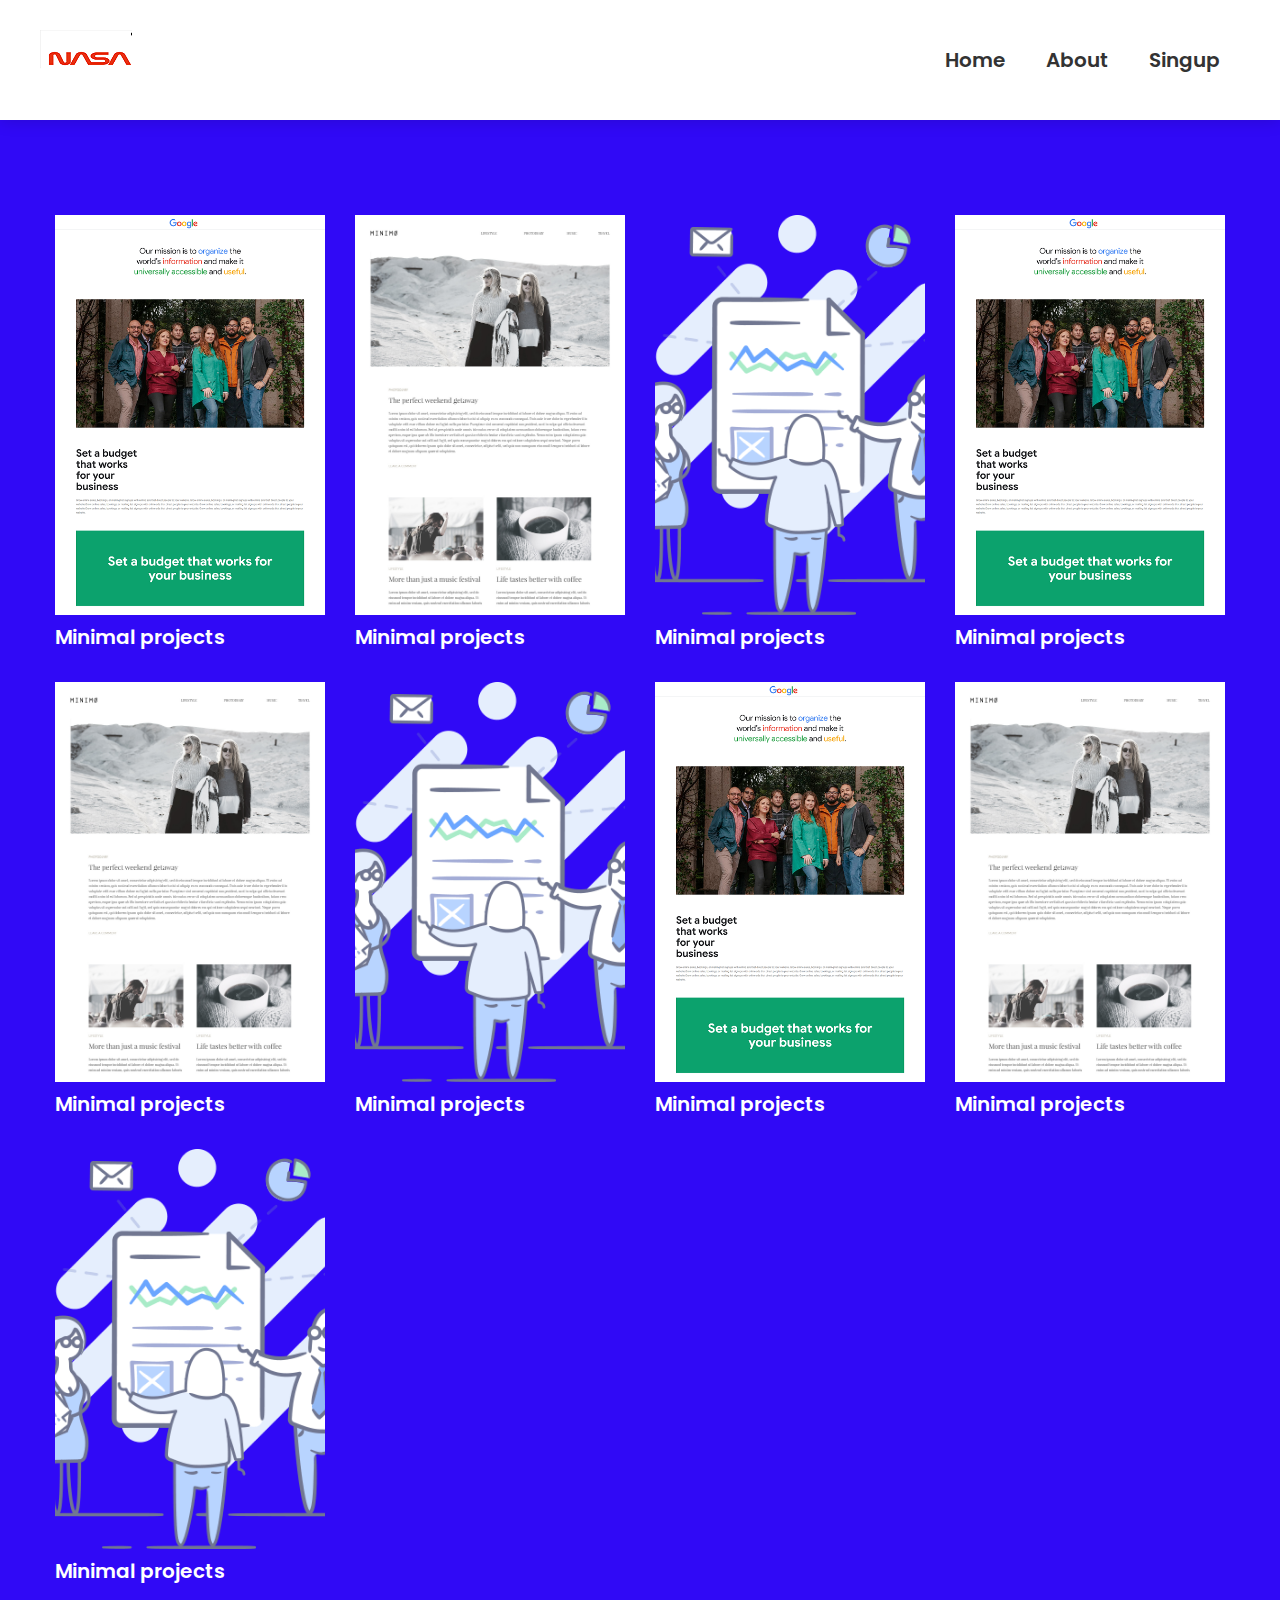
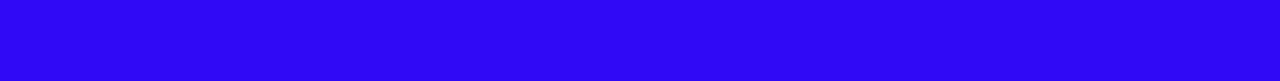
<file: index.html>
<!DOCTYPE html>
<html>
<head>
	<title>singup</title>
	<link rel="stylesheet"  href="css/style.css">
</head>
<body>
<!--header start-->	
	<header>
		<div class="container flex align-center">
			<div class="logo">
				<a href="index.html">
					<img src="images/logo.png" alt="logo">
				</a>
			</div>

			<nav>
				<ul class="flex">
					<li><a href="index.html">Home</a></li>
				
					<li><a href="about.html">About</a></li>
				
					<li><a href="singup.html">Singup</a></li> 
				</ul>
			</nav>
		</div>
	</header>
<!--header end-->


<!-- porotfolio  section-->
	<section class="porotfolio-section">
		<div class="container flex">
			<!--project-->
			<div class="col">
				<a href=""class="project">
					<img src="images/1.png">
					<h2>Minimal projects</h2>
				</a>
			</div>
			<!--project-->
			<!--project-->
			<div class="col">
				<a href="" class="project">
					<img src="images/2.png">
					<h2>Minimal projects</h2>
				</a>
			</div>
			<!--project-->
			<!--project-->
			<div class="col">
				<a href="" class="project">
					<img src="images/3.png">
					<h2>Minimal projects</h2>
				</a>
			</div>
			<!--project-->
			<!--project-->
			<div class="col">
				<a href="" class="project">
					<img src="images/4.png">
					<h2>Minimal projects</h2>
				</a>
			</div>
			<!--project-->
			<!--project-->
			<div class="col">
				<a href="" class="project">
					<img src="images/5.png">
					<h2>Minimal projects</h2>
				</a>
			</div>
			<!--project-->
			<!--project-->
			<div class="col">
				<a href="" class="project">
					<img src="images/6.png">
					<h2>Minimal projects</h2>
				</a>
			</div>
			<!--project-->
			<!--project-->
			<div class="col">
				<a href="" class="project">
					<img src="images/7.png">
					<h2>Minimal projects</h2>
				</a>
			</div>
			<!--project-->

			<!--project-->
			<div class="col">
				<a href="" class="project">
					<img src="images/8.png">
					<h2>Minimal projects</h2>
				</a>
			</div>
			<!--project-->

			<!--project-->
			<div class="col">
				<a href="" class="project">
					<img src="images/9.png">
					<h2>Minimal projects</h2>
				</a>
			</div>
			<!--project-->
			
		</div>
	</section>
<!-- porotfolio section-->





</body>
</html>
</file>
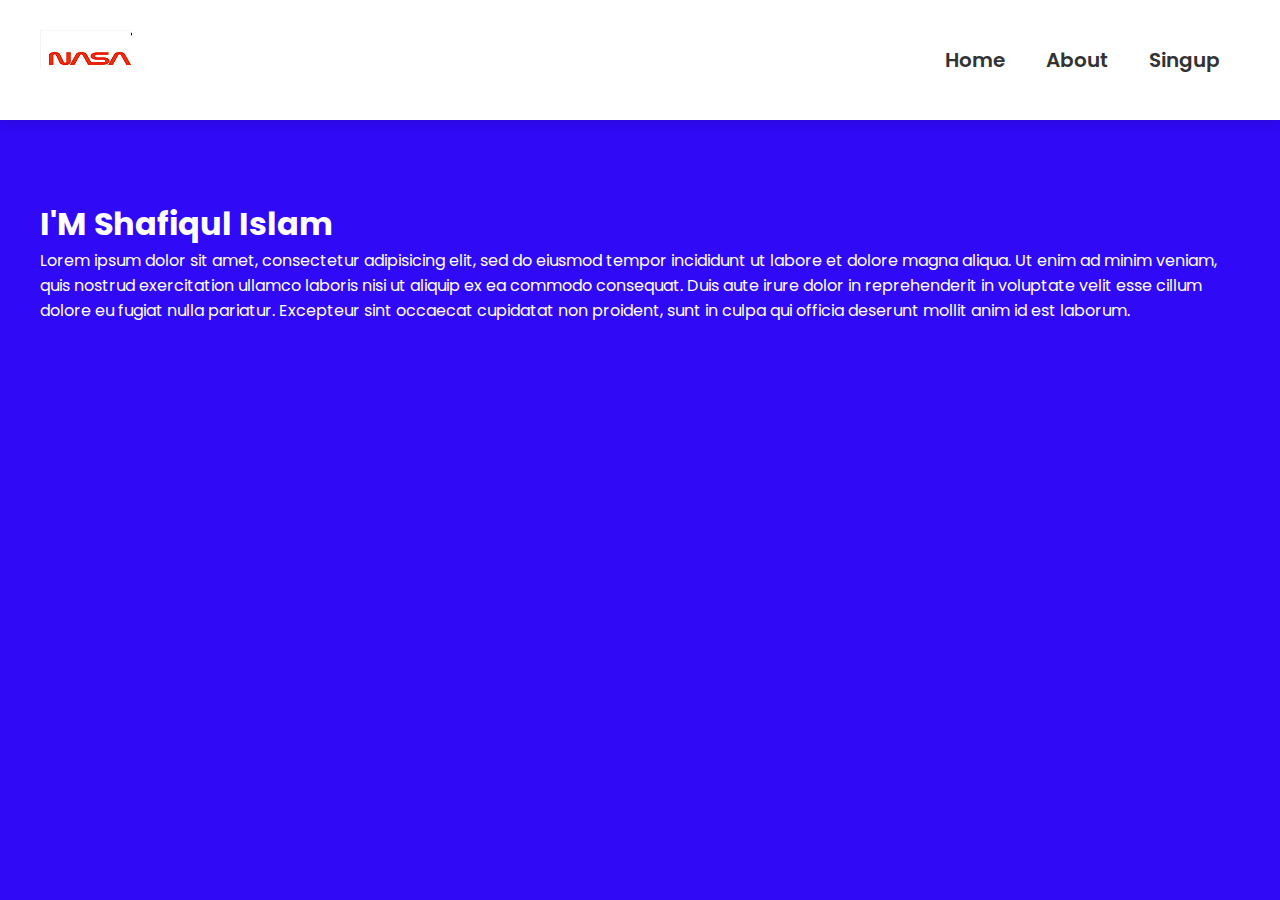
<file: about.html>
<!DOCTYPE html>
<html>
<head>
	<title>singup</title>
	<link rel="stylesheet"  href="css/style.css">
</head>
<body>
<!--header start-->	
	<header>
		<div class="container flex align-center">
			<div class="logo">
				<a href="index.html">
					<img src="images/logo.png" alt="logo">
				</a>
			</div>

			<nav>
				<ul class="flex">
					<li><a href="index.html">Home</a></li>
				
					<li><a href="about.html">About</a></li>
				
					<li><a href="singup.html">Singup</a></li> 
				</ul>
			</nav>
		</div>
	</header>
<!--header end-->
   
              <section>
              	<div class="container">
              		
              		<div class="about-section">
              			<h1>I'M Shafiqul Islam</h1>
              			
              			<p>Lorem ipsum dolor sit amet, consectetur adipisicing elit, sed do eiusmod
              			tempor incididunt ut labore et dolore magna aliqua. Ut enim ad minim veniam,
              			quis nostrud exercitation ullamco laboris nisi ut aliquip ex ea commodo
              			consequat. Duis aute irure dolor in reprehenderit in voluptate velit esse
              			cillum dolore eu fugiat nulla pariatur. Excepteur sint occaecat cupidatat non
              			proident, sunt in culpa qui officia deserunt mollit anim id est laborum.</p>

              		</div>


              	</div>

              </section>

</body>
</html>
</file>
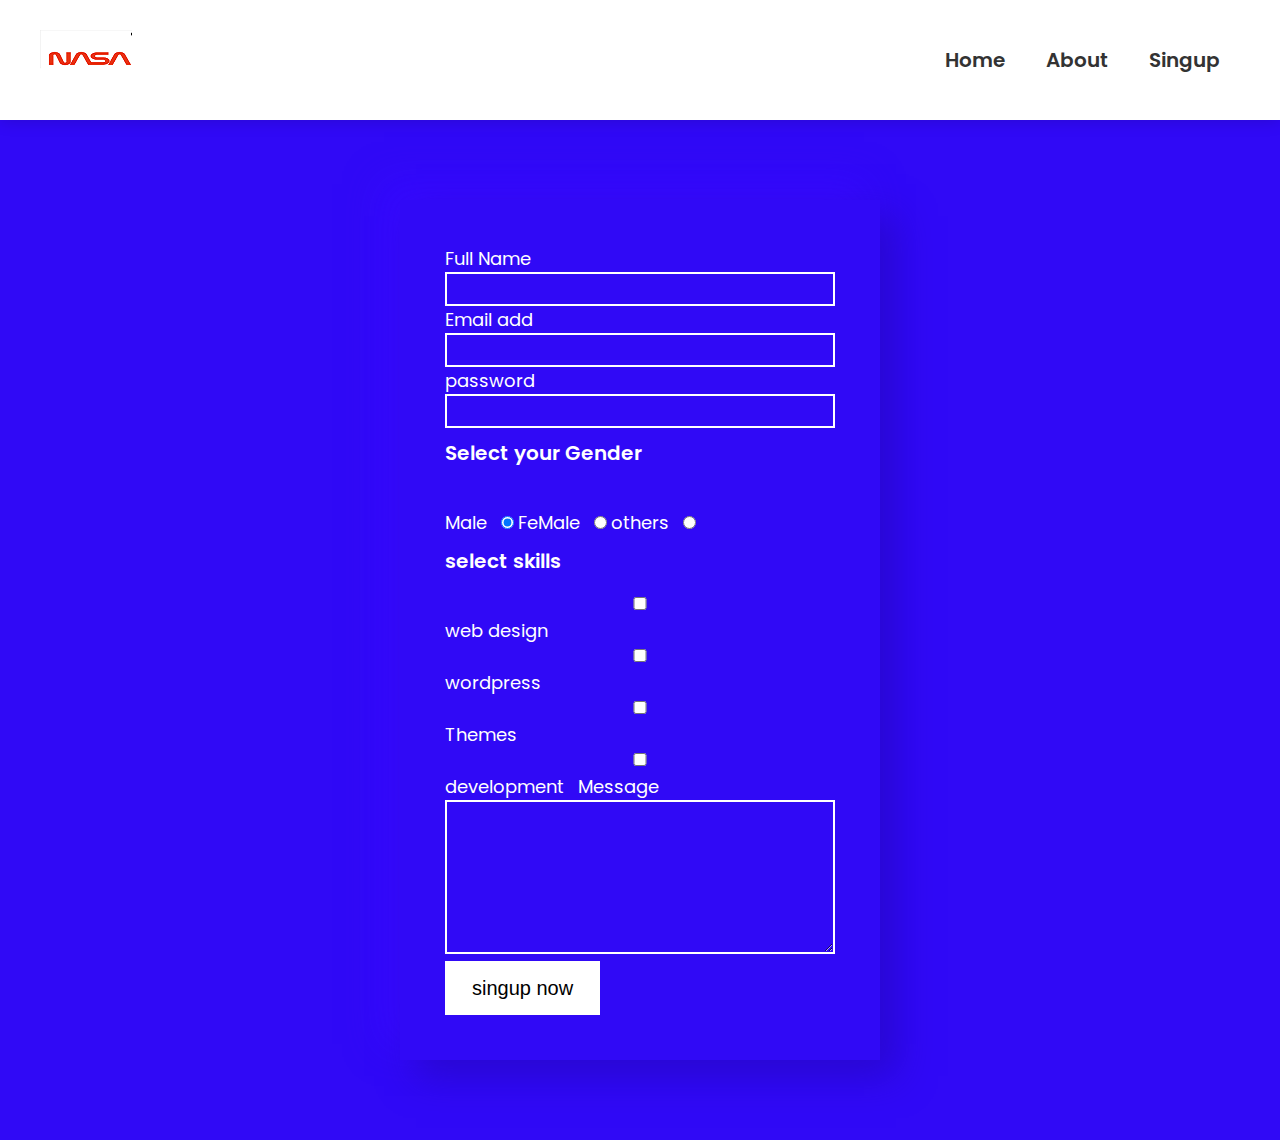
<file: singup.html>
<!DOCTYPE html>
<html>
<head>
	<title>singup</title>
	<link rel="stylesheet"  href="css/style.css">
</head>
<body>
<!--header start-->	
	<header>
		<div class="container flex align-center">
			<div class="logo">
				<a href="index.html">
					<img src="images/logo.png" alt="logo">
				</a>
			</div>

			<nav>
				<ul class="flex">
					<li><a href="index.html">Home</a></li>
				
					<li><a href="about.html">About</a></li>
				
					<li><a href="singup.html">Singup</a></li> 
				</ul>
			</nav>
		</div>
	</header>
<!--header end-->

<!-- singup part section-->
	<section class="singup-form-section">
		<div class="container flex justify-center">
			<div class="singup">
				
				<form>
					<label for="Name">Full Name</label>
					<input id="Name" type="text" >
					
					<label for="email">Email add</label>
					<input id="email" type="Email add" >

					
					<label for="password">password</label>
					<input id="password" type="password" >
					<br>

					<strong>Select your Gender</strong>
					<br>

					<label for="male">Male</label>
					<input id="male" type="radio" name="Gen" checked="checked">

					<label for="feMale">FeMale</label>
					<input id="feMale" type="radio" name="Gen">

					<label for="others">others</label>
					<input id="others" type="radio" name="Gen">

					<strong>select skills</strong>
					<input id="wd" type="checkbox" name="skills">
					<label for="wd">web design</label>

					<input id="wp" type="checkbox" name="skills">
					<label for="wp">wordpress</label>

					<input id="th" type="checkbox" name="skills">
					<label for="th">Themes</label>

					<input id="dev" type="checkbox" name="skills">
					<label for="dev">development</label>

					<label>Message</label>
					<textarea rows="7"></textarea>
					<input type="submit" name="" value="singup now">
				</form>

			</div>
		</div>
	</section>
<!-- singup part section-->


</body>
</html>
</file>
<file: css/style.css>
@import url('https://fonts.googleapis.com/css2?family=Poppins:ital,wght@0,100;0,300;0,400;0,600;0,700;1,500&display=swap');
*{
	margin:0;
	padding: 0;
	box-sizing:border-box;
	-webkit-box-sizing:border-box;
	-moz-box-sizing:border-box;
}
img{
	max-width:100%;
}

li{
	list-style: none;
}
body{
    font-family: 'Poppins', sans-serif;
    font-size: 16px;
    color:#333;
    background: #3009f6;
}
 
 .container{

width: 1200px;

margin: auto;

}
.flex{

display: flex;

flex-wrap: wrap;
}

.justify-center{
	    justify-content: center;
}

.col{
    width: 25%;
    padding: 15px;
    flex: 0 0 auto;
}
header{
    padding: 30px 0;
    box-shadow: 0px 0px 16px 0 #0000002b;
    background-color: #fff;
}
.logo{
    width: 20%;
    flex: 0 0 auto;
}
.logo a{}
.logo a img{}

nav{
    width: 80%;
    flex: 0 0 auto;
}
nav ul{
    justify-content: flex-end;
}
nav ul li{}
nav ul li a{
    text-decoration: none;
    padding: 15px 20px;
    display: block;
    /* background: red; */
    color: #333;
    font-size: 20px;
    font-weight: 600;
}
nav ul li a:hover{}

section{
    padding: 80px 0;
}
.singup-form-section{}
.singup{
	width: 40%;
	flex: 0 0 auto;
	padding: 45px;
	color:#fff;
	background: #3009f6;
	box-shadow:  16px 16px 35px #2908d1, 
             -16px -16px 35px #370aff;
             transition-duration: 0.3s;

}

.singup:hover{
	box-shadow:  16px 16px 35px #370aff, 
             -16px -16px 35px #2908d1;
}

form{}
form input, textarea {
    width: 100%;
    padding: 5px;
    border: 2px solid #fff;
    background: #ff000000;
    line-height: 1.5;
}
form strong{
    display: block;
    font-size: 20px;
    font-weight: 600;
    margin: 10px 0 16px;
}
form label{margin-right: 10px;font-size: 18px;}
form textarea{}
form input[type="radio"], 
form input [type="checkbox"]
{
	    width: auto;
}

form input[type="submit"]{
	 width: auto;
	 background-color: #fff;
	 font-size: 20px;
	 padding: 10px 25px;
}

.porotfolio-section{

}

.project{
    display: block;
    text-decoration: none;
}
.project img{
    height: 400px;
    width: 100%;
    object-fit: cover;
    object-position: top;
}
.project h2{
    color: #fff;
    font-size: 20px;
    font-weight: 600;
}
.project:hover{
	opacity: 0.6;
}

.about-section{}
.about-section h1{
	color: #fff;
}
.about-section p{
	color: #fff;
}
</file>
